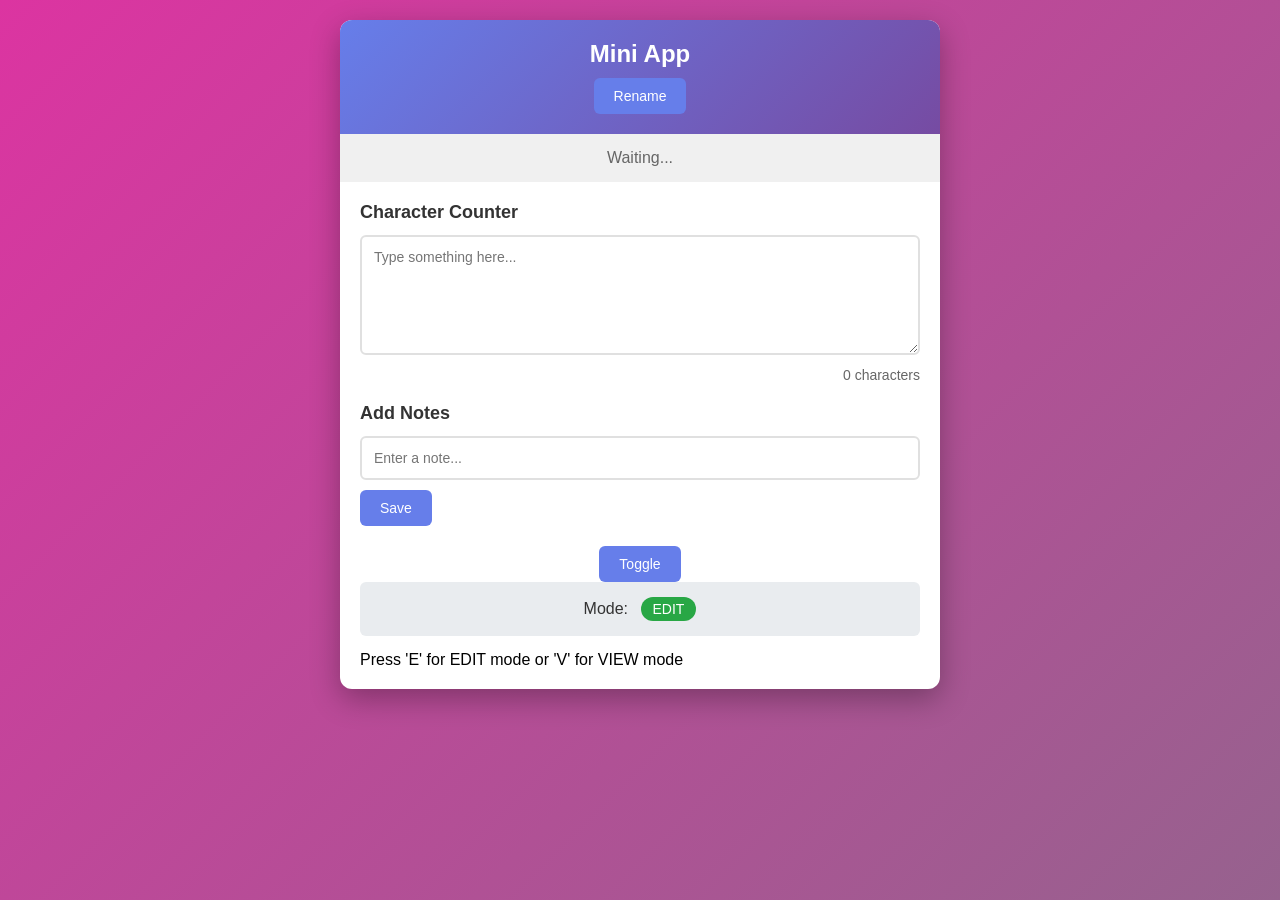
<file: activity2/indexx.html>
<!DOCTYPE html>
<html lang="en">
<head>
    <meta charset="UTF-8">
    <meta name="viewport" content="width=device-width, initial-scale=1.0">
    <title>Notes & Settings Mini App</title>
    <style>
        * {
            margin: 0;
            padding: 0;
            box-sizing: border-box;
        }

        body {
            font-family: 'Segoe UI', Tahoma, Geneva, Verdana, sans-serif;
            background: linear-gradient(135deg, #dc34a1 0%, #96628e 100%);
            min-height: 100vh;
            padding: 20px;
        }

        .container {
            max-width: 600px;
            margin: 0 auto;
            background: white;
            border-radius: 12px;
            box-shadow: 0 10px 30px rgba(0,0,0,0.3);
            overflow: hidden;
        }

        header {
            background: linear-gradient(135deg, #667eea 0%, #764ba2 100%);
            color: white;
            padding: 20px;
            text-align: center;
        }

        h1 {
            font-size: 24px;
            margin-bottom: 10px;
        }

        button {
            background: #667eea;
            color: white;
            border: none;
            padding: 10px 20px;
            border-radius: 6px;
            cursor: pointer;
            font-size: 14px;
            transition: background 0.3s;
        }

        button:hover {
            background: #5568d3;
        }

        #feedback {
            padding: 15px 20px;
            text-align: center;
            font-weight: 500;
            background: #f0f0f0;
            color: #666;
        }

        .main-content {
            padding: 20px;
        }

        textarea {
            width: 100%;
            padding: 12px;
            border: 2px solid #e0e0e0;
            border-radius: 6px;
            font-size: 14px;
            font-family: inherit;
            resize: vertical;
            min-height: 120px;
            transition: border-color 0.3s;
        }

        textarea:focus {
            outline: none;
            border-color: #667eea;
        }

        .char-counter {
            margin-top: 8px;
            text-align: right;
            color: #666;
            font-size: 14px;
        }

        .notes-section {
            margin-top: 20px;
        }

        input[type="text"] {
            width: 100%;
            padding: 12px;
            border: 2px solid #e0e0e0;
            border-radius: 6px;
            font-size: 14px;
            margin-bottom: 10px;
            transition: border-color 0.3s;
        }

        input[type="text"]:focus {
            outline: none;
            border-color: #667eea;
        }

        ul {
            list-style: none;
            margin-top: 15px;
        }

        li {
            background: #f8f9fa;
            padding: 12px;
            margin-bottom: 8px;
            border-radius: 6px;
            display: flex;
            justify-content: space-between;
            align-items: center;
            transition: background 0.2s;
        }

        li:hover {
            background: #e9ecef;
        }

        .delete-btn {
            background: #dc3545;
            padding: 6px 12px;
            font-size: 12px;
        }

        .delete-btn:hover {
            background: #c82333;
        }

        #panel {
            display: none;
            background: #f8f9fa;
            padding: 20px;
            border-top: 2px solid #e0e0e0;
        }

        #panel.active {
            display: block;
        }

        .mode-display {
            text-align: center;
            padding: 15px;
            background: #e9ecef;
            border-radius: 6px;
            margin-bottom: 15px;
        }

        .mode-display p {
            font-size: 16px;
            font-weight: 500;
            color: #333;
        }

        .mode-badge {
            display: inline-block;
            padding: 4px 12px;
            border-radius: 20px;
            margin-left: 8px;
            font-size: 14px;
        }

        .edit-mode {
            background: #28a745;
            color: white;
        }

        .view-mode {
            background: #007bff;
            color: white;
        }

        .section-title {
            font-size: 18px;
            margin-bottom: 12px;
            color: #333;
            font-weight: 600;
        }
    </style>
</head>
<body>
    <!--part A - rename title-->
    <div class="container">
        <header>
            <h1 id="header">Mini App</h1>
            <button id="rename">Rename</button>
        </header>
        
        <!--part B - visual feedback-->
        <p id="feedback">Waiting...</p>

        <!--part C - character counter-->
        <div class="main-content">
            <div class="section-title">Character Counter</div>
            <textarea id="msg" placeholder="Type something here..."></textarea>
            <div class="char-counter">
                <span id="chars">0</span> characters
            </div>

            <!--part D & E- add notes & delegated delete-->
            <div class="notes-section">
                <div class="section-title">Add Notes</div>
                <input id="note" type="text" placeholder="Enter a note...">
                <button id="save">Save</button>
                <ul id="notes"></ul>
            </div>

            <!--part F - toggle panel-->
            <div style="margin-top: 20px; text-align: center;">
                <button id="panelBtn">Toggle</button>
                <div id="panel">
                    <div class="section-title">Settings</div>
            </div>
        </div>

        <!--part G - keyboard mode-->
            <div class="mode-display">
                <p id="mode">Mode: <span class="mode-badge edit-mode">EDIT</span></p>
            </div>
            <p>Press 'E' for EDIT mode or 'V' for VIEW mode</p>
        </div>
    </div>

    <script>
        // Part A - Rename Title
        document.getElementById('rename').addEventListener('click', function() {
            const newTitle = prompt('Enter new title:');
            if (newTitle) {
                document.getElementById('header').textContent = newTitle;
            }
        });

        // Part B - Visual Feedback
        document.getElementById('rename').addEventListener('click', function() {
            const feedback = document.getElementById('feedback');
            feedback.textContent = 'Title updated!';
            feedback.style.background = '#28a745';
            feedback.style.color = 'white';
            
            setTimeout(function() {
                feedback.textContent = 'Waiting...';
                feedback.style.background = '#f0f0f0';
                feedback.style.color = '#666';
            }, 2000);
        });

        // Part C - Character Counter
        document.getElementById('msg').addEventListener('input', function() {
            const count = this.value.length;
            document.getElementById('chars').textContent = count;
        });

        // Part D - Add Notes
        document.getElementById('save').addEventListener('click', function() {
            const noteInput = document.getElementById('note');
            const noteText = noteInput.value.trim();
            
            if (noteText) {
                const li = document.createElement('li');
                li.innerHTML = '<span>' + noteText + '</span><button class="delete-btn">Delete</button>';
                document.getElementById('notes').appendChild(li);
                noteInput.value = '';
            }
        });

        // Part E - Delegated Delete
        document.getElementById('notes').addEventListener('click', function(e) {
            if (e.target.classList.contains('delete-btn')) {
                e.target.parentElement.remove();
            }
        });

        // Part F - Toggle Panel
        document.getElementById('panelBtn').addEventListener('click', function() {
            document.getElementById('panel').classList.toggle('active');
        });

       // Part G - Keyboard Mode
        document.addEventListener('keydown', function(e) {
            // Ignore if typing in an input or textarea
            if (e.target.tagName === 'INPUT' || e.target.tagName === 'TEXTAREA') {
                return;
            }
            
            const modeDisplay = document.getElementById('mode');
            
            if (e.key === 'e' || e.key === 'E') {
                modeDisplay.innerHTML = 'Mode: <span class="mode-badge edit-mode">EDIT</span>';
            } else if (e.key === 'v' || e.key === 'V') {
                modeDisplay.innerHTML = 'Mode: <span class="mode-badge view-mode">VIEW</span>';
            }
        });
    </script>
</body>
</html>
</file>
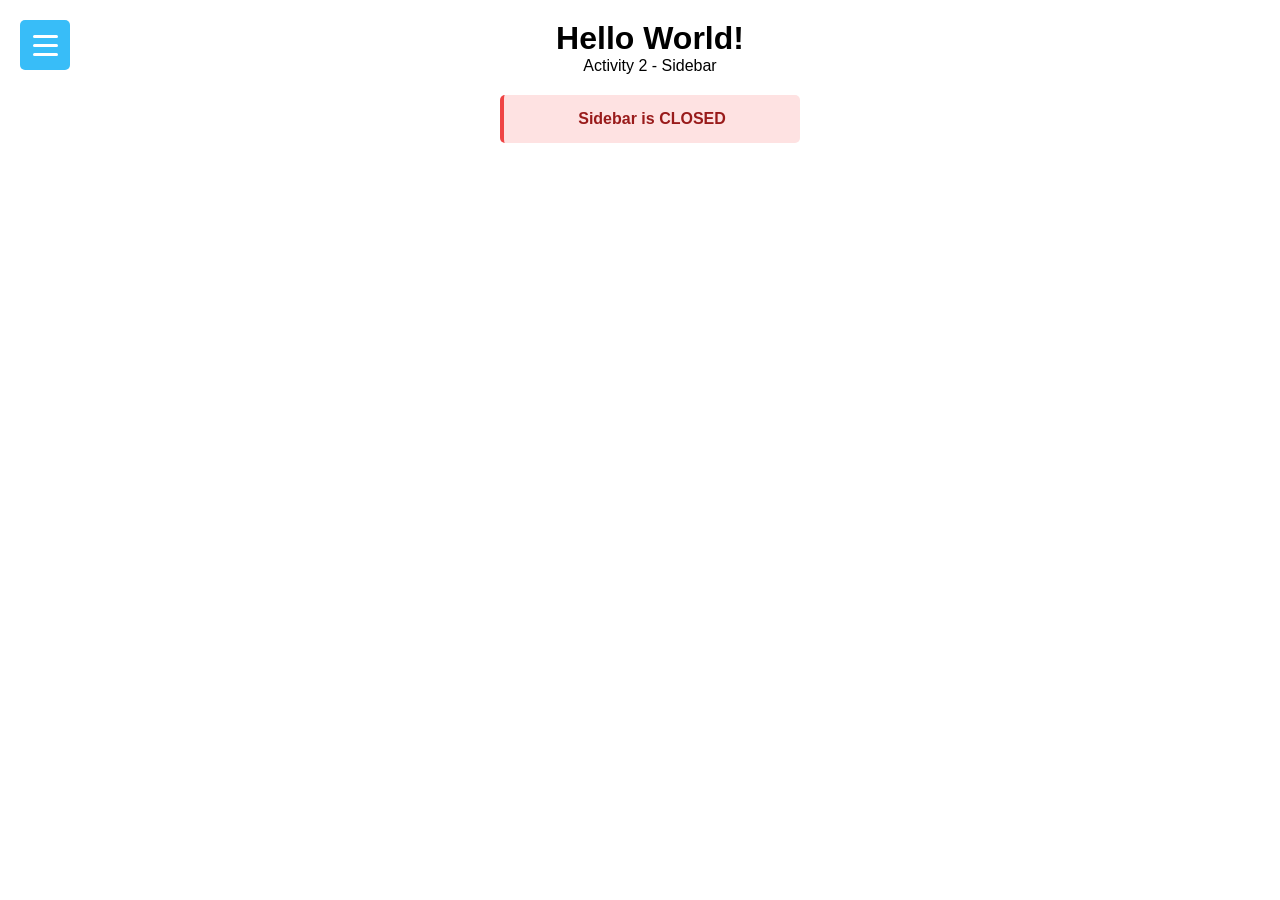
<file: sidebar/ind.htm>
<!DOCTYPE html>
<html lang="en">
<head>
    <meta charset="UTF-8">
    <meta name="viewport" content="width=device-width, initial-scale=1.0">
    <title>Sidebar</title>
    <link rel="stylesheet" href="styles.css">
</head>
<body>
    <div class="overlay" id="overlay"></div>
    <div class="sidebar" id="sidebar">
        <h2>Menu</h2>
        <ul id="menuItems">
            <li data-name="Dashboard">Dashboard</li>
            <li data-name="Profile">Profile</li>
            <li data-name="Settings">Settings</li>
            <li data-name="Logout">Logout</li>
        </ul>
    </div>
    <div class="content">
        <button class="hamburger" id="toggleBtn">
            <span></span>
            <span></span>
            <span></span>
        </button>
        <h1>Hello World!</h1>
        <p>Activity 2 - Sidebar</p>
        <!-- status indicator to show sidebar -->
        <div class="status-indicator" id="statusIndicator">Sidebar is CLOSED</div>
    </div>
    <script src="scripts.js"></script>
</body>
</html>
</file>
<file: sidebar/styles.css>
* {
    margin: 0;
    padding: 0;
    box-sizing: border-box;
    font-family: Poppins, sans-serif;
}
body {
    display: flex;
}

.sidebar {
    width: 250px;
    height: 100vh;
    background-color: black;
    color: white;
    position: fixed;
    left: -250px;
    transition: left 0.3s ease;
    padding: 20px;
    z-index: 1000;
}
.sidebar.active {
    left: 0;
}
.sidebar h2 {
    margin-bottom: 20px;
}

.sidebar ul {
    list-style: none;
}

.sidebar ul li {
    margin: 15px 0;
    cursor: pointer;
    transition: color 0.2s ease;
}
.sidebar ul li:hover {
    color: #38bdf8;
}
.overlay {
    position: fixed;
    top: 0;
    left: 0;
    width: 100%;
    height: 100%;
    background: rgba(0, 0, 0, 0.4 );
    display: none;
    z-index: 900;
}
.overlay.active {
    display: block;
}
.content {
    margin-left: 20px;
    padding: 20px;
    text-align: center; /* center align all text content */
    width: 100%;
    display: flex; /* flexbox for centering */
    flex-direction: column;
    align-items: center;
}
button {
    padding: 10px 15px;
    border: none;
    border-radius: 5px;
    background-color: #38bdf8;
    cursor: pointer;
}
button:hover {
    background-color: #1d4ed8;
}

/* hamburger button styles */
.hamburger {
    position: fixed;
    top: 20px;
    left: 20px;
    width: 50px;
    height: 50px;
    background-color: #38bdf8;
    border: none;
    border-radius: 5px;
    cursor: pointer;
    display: flex;
    flex-direction: column;
    justify-content: center;
    align-items: center;
    gap: 6px;
    z-index: 1100;
    transition: all 0.3s ease; /* smooth transition for all properties */
}

.hamburger:hover {
    background-color: #1d4ed8;
}

.hamburger span {
    display: block;
    width: 25px;
    height: 3px;
    background-color: white;
    border-radius: 3px;
    transition: all 0.3s ease;
}

/* hamburger animation when sidebar is active */
.hamburger.active span:nth-child(1) {
    transform: translateY(9px) rotate(45deg);
}

.hamburger.active span:nth-child(2) {
    opacity: 0;
}

.hamburger.active span:nth-child(3) {
    transform: translateY(-9px) rotate(-45deg);
}

/* move hamburger when sidebar is open and change color to red */
.hamburger.active {
    left: 270px;
    background-color: #ef4444; /* change button color to red when opened */
}

/* hover effect for red button when active */
.hamburger.active:hover {
    background-color: #dc2626; /* darker red on hover when opened */
}

/* status indicator styles */
.status-indicator {
    margin-top: 20px;
    padding: 15px 20px;
    background-color: #f3f4f6;
    border-left: 4px solid #38bdf8;
    border-radius: 5px;
    font-weight: 600;
    font-size: 16px;
    color: #1f2937;
    transition: all 0.3s ease;
    max-width: 300px;
    width: 100%;
}

.status-indicator.open {
    background-color: #dcfce7;
    border-left-color: #22c55e;
    color: #166534;
}

.status-indicator.closed {
    background-color: #fee2e2;
    border-left-color: #ef4444;
    color: #991b1b;
}
</file>
